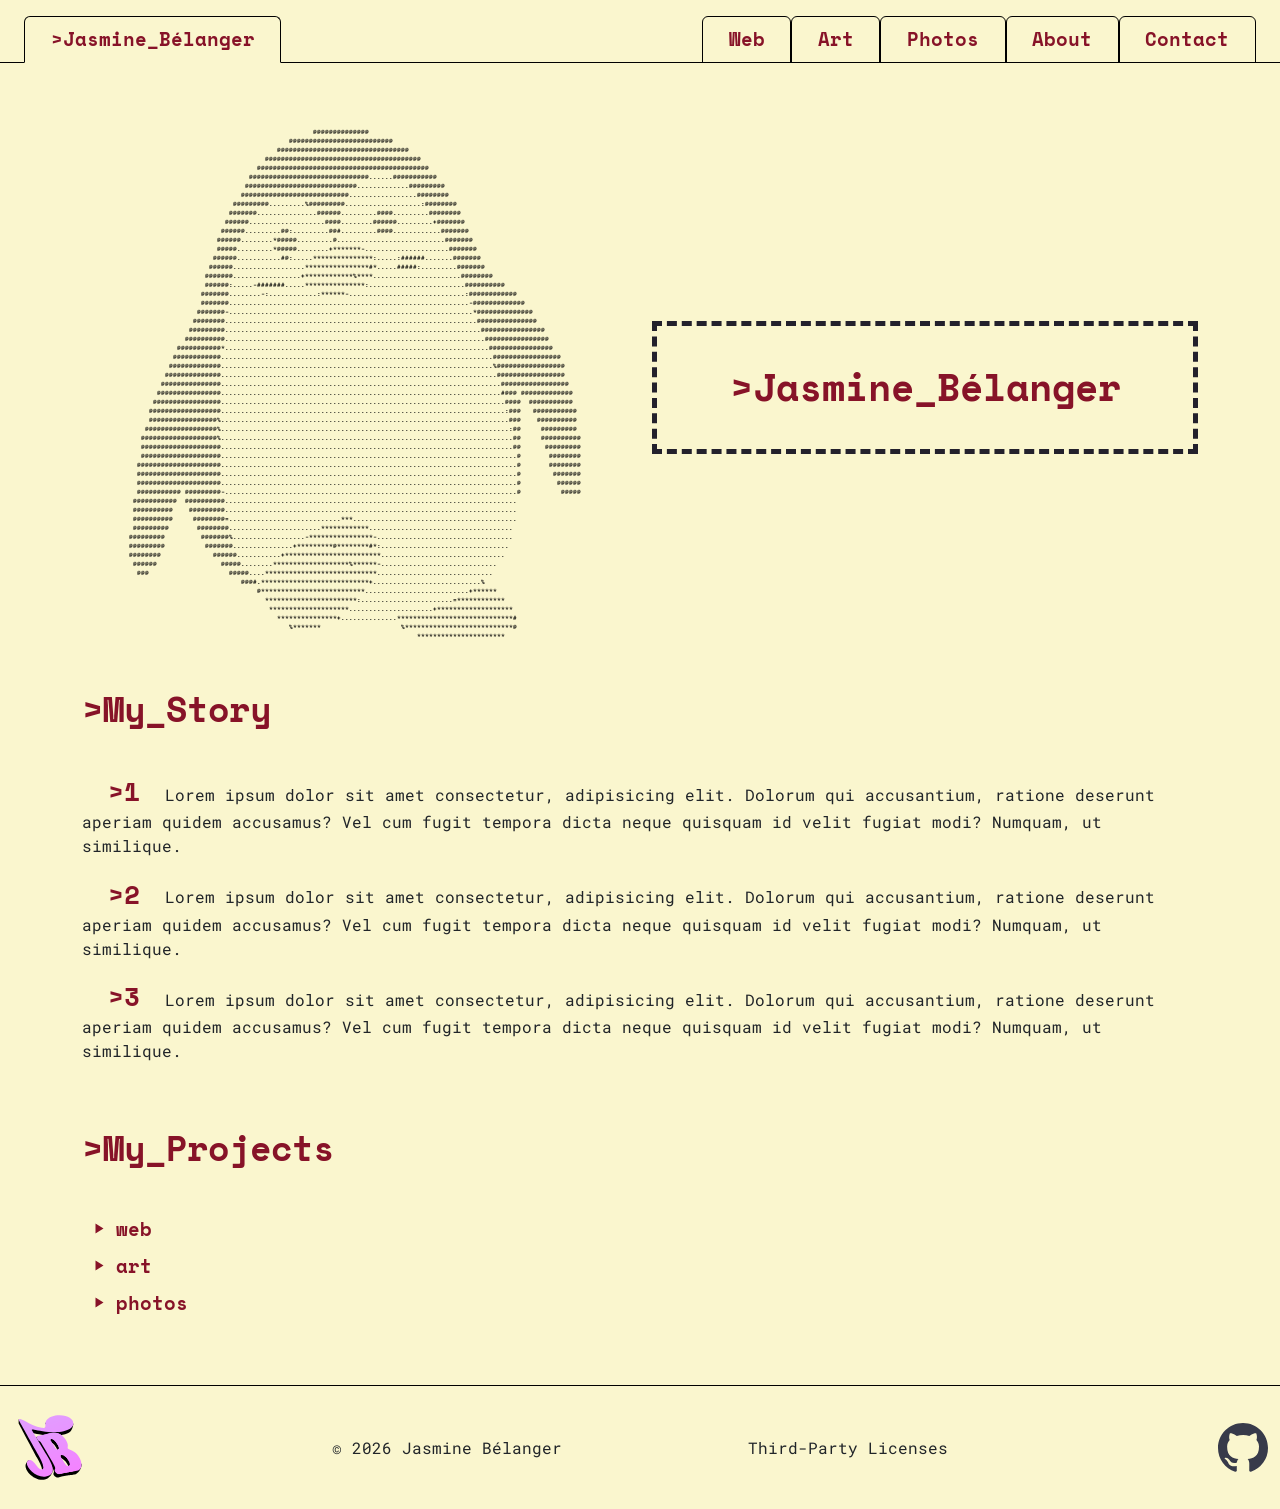
<file: index.html>
<!DOCTYPE html>
<html lang="en">

<head>
    <meta charset="UTF-8">
    <meta name="viewport" content="width=device-width, initial-scale=1.0">
    <title>Home | Jasmine Bélanger</title>

    <!-- google font -->
    <link rel="preconnect" href="https://fonts.googleapis.com">
    <link rel="preconnect" href="https://fonts.gstatic.com" crossorigin>
    <link
        href="https://fonts.googleapis.com/css2?family=Roboto+Mono:ital,wght@0,100..700;1,100..700&family=Space+Mono:ital,wght@0,400;0,700;1,400;1,700&display=swap"
        rel="stylesheet">

    <!-- Modified WCAG tree view pattern -->
     <link rel="stylesheet" href="./css/tree-view-navigation.css">

    <!-- bs -->
    <link href="https://cdn.jsdelivr.net/npm/bootstrap@5.3.8/dist/css/bootstrap.min.css" rel="stylesheet"
        integrity="sha384-sRIl4kxILFvY47J16cr9ZwB07vP4J8+LH7qKQnuqkuIAvNWLzeN8tE5YBujZqJLB" crossorigin="anonymous">

    <!-- animate -->
    <link href="https://unpkg.com/aos@2.3.1/dist/aos.css" rel="stylesheet">

    <!-- custom -->
    <link rel="stylesheet" href="./css/main.css">
</head>

<body>
    <a href="#maincontent" class="skip">Skip to main content</a> 
    <header>
        <nav class="navbar navbar-expand" aria-label="Main Navigation">
            <div class="w-100 ">
                <div class="navbar w-100" id="navbarNav">
                    <ul class="nav nav-tabs w-100 ps-4  pl-0 pe-sm-4">
                        <li class="nav-item">
                            <a class="nav-link active" aria-current="page" href="#" lang="fr">
                                <svg xmlns="http://www.w3.org/2000/svg" width="16" height="16" fill="currentColor" class="bi bi-house-fill d-md-none"
                                    viewBox="0 0 16 16">
                                    <path
                                        d="M8.707 1.5a1 1 0 0 0-1.414 0L.646 8.146a.5.5 0 0 0 .708.708L8 2.207l6.646 6.647a.5.5 0 0 0 .708-.708L13 5.793V2.5a.5.5 0 0 0-.5-.5h-1a.5.5 0 0 0-.5.5v1.293z" />
                                    <path d="m8 3.293 6 6V13.5a1.5 1.5 0 0 1-1.5 1.5h-9A1.5 1.5 0 0 1 2 13.5V9.293z" />
                                </svg>
                                <span aria-hidden="true" class="d-none d-md-inline">></span><span class="d-none d-md-inline">Jasmine_Bélanger</span>
                            </a>
                        </li>
                        <li class="nav-item">
                            <a class="nav-link" href="#">Web</a>
                        </li>
                        <li class="nav-item">
                            <a class="nav-link" href="#">Art</a>
                        </li>
                        <li class="nav-item">
                            <a class="nav-link" href="#">Photos</a>
                        </li>
                        <li class="nav-item">
                            <a class="nav-link" href="#">About</a>
                        </li>
                        <li class="nav-item">
                            <a class="nav-link" href="#">Contact</a>
                        </li>
                    </ul>
                </div>
            </div>
        </nav>
    </header>
    <main id="maincontent">
        <!-- hero -->
        <section>
            <div class="container">
                <div class="row flex-lg align-items-center justify-content-center pt-md-5 pt-4">
                    <div class="col-12 col-lg-6">
                        <!-- animation paragraphs, animation name is in the innerHTML -->
                        <p class="animate"
                            aria-hidden="true">penguin</p>
                            <span class="sr-only">ASCII animation of a penguin walking into frame and then waving at the camera, he keeps waving forever</span>
                    </div>
                    <div class="col-lg-6">
                        <h1 class="fw-bold text-body-emphasis text-center" lang="fr"><span aria-hidden="true">></span>Jasmine_Bélanger</h1>
                    </div>
                </div>
            </div>
        </section>

        <!-- Story -->
        <section>
            <div class="container py-3 ">
                <div class="row flex-lg align-items-center justify-content-center py-3">
                    <h2><span aria-hidden="true">></span>My_Story</h2>
                    <p><span class="story-number"><span aria-hidden="true">></span>1</span>Lorem ipsum dolor sit amet consectetur, adipisicing elit.
                        Dolorum qui accusantium, ratione deserunt aperiam quidem accusamus? Vel cum fugit tempora dicta
                        neque quisquam id velit fugiat modi? Numquam, ut similique.</p>
                    <p><span class="story-number"><span aria-hidden="true">></span>2</span>Lorem ipsum dolor sit amet consectetur, adipisicing elit.
                        Dolorum qui accusantium, ratione deserunt aperiam quidem accusamus? Vel cum fugit tempora dicta
                        neque quisquam id velit fugiat modi? Numquam, ut similique.</p>
                    <p><span class="story-number"><span aria-hidden="true">></span>3</span>Lorem ipsum dolor sit amet consectetur, adipisicing elit.
                        Dolorum qui accusantium, ratione deserunt aperiam quidem accusamus? Vel cum fugit tempora dicta
                        neque quisquam id velit fugiat modi? Numquam, ut similique.</p>
                </div>
            </div>
        </section>

        <!-- projects -->
        <section>
            <div class="container py-3 ">
                <h2><span aria-hidden="true">></span>My_Projects</h2>
                <nav aria-label="Project Navigation">
                    <ul class="treeview-navigation" role="tree" aria-label="My projects">
                        <li role="none">
                            <a role="treeitem" aria-expanded="false" aria-owns="id-web-subtree" href="#web">
                                <span class="label">
                                    <span class="icon">
                                        <svg xmlns="http://www.w3.org/2000/svg" width="13" height="10"
                                            viewBox="0 0 13 10">
                                            <polygon points="2 1, 12 1, 7 9"></polygon>
                                        </svg>
                                    </span>
                                    web
                                </span>
                            </a>
                            <ul id="id-web-subtree" role="group" aria-label="web">
                                <li role="none">
                                    <a role="treeitem" href="#portfolio">
                                        <span class="label">portfolio.txt</span>
                                    </a>
                                </li>
                                <li role="none">
                                    <a role="treeitem" href="#adminstration">
                                        <span class="label">pet_shelter.txt</span>
                                    </a>
                                </li>
                            </ul>
                        </li>
                        <li role="none">
                            <a role="treeitem" aria-expanded="false" aria-owns="id-art-subtree"
                                href="#art">
                                <span class="label">
                                    <span class="icon">
                                        <svg xmlns="http://www.w3.org/2000/svg" width="13" height="10"
                                            viewBox="0 0 13 10">
                                            <polygon points="2 1, 12 1, 7 9"></polygon>
                                        </svg>
                                    </span>
                                    art
                                </span>
                            </a>
                            <ul id="id-art-subtree" role="group" aria-label="art">
                                <li role="none">
                                    <a role="treeitem" aria-expanded="false" aria-owns="id-vector-subtree"
                                        href="#vector">
                                        <span class="label">
                                            <span class="icon">
                                                <svg xmlns="http://www.w3.org/2000/svg" width="13" height="10"
                                                    viewBox="0 0 13 10">
                                                    <polygon points="2 1, 12 1, 7 9"></polygon>
                                                </svg>
                                            </span>
                                            vector
                                        </span>
                                    </a>
                                    <ul id="id-vector-subtree" role="group" aria-label="vector">
                                        <li role="none">
                                            <a role="treeitem" href="#capitalist_penguin">
                                                <span class="label">capitalist_penguin.txt</span>
                                            </a>
                                        </li>
                                        <li role="none">
                                            <a role="treeitem" href="#website_icons">
                                                <span class="label">website_icons.txt</span>
                                            </a>
                                        </li>
                                        <li role="none">
                                            <a role="treeitem" href="#logo">
                                                <span class="label">logo.txt</span>
                                            </a>
                                        </li>
                                    </ul>
                                </li>
                                <li role="none">
                                    <a role="treeitem" aria-expanded="false" aria-owns="id-drawing-subtree"
                                        href="#drawing">
                                        <span class="label">
                                            <span class="icon">
                                                <svg xmlns="http://www.w3.org/2000/svg" width="13" height="10"
                                                    viewBox="0 0 13 10">
                                                    <polygon points="2 1, 12 1, 7 9"></polygon>
                                                </svg>
                                            </span>
                                            drawing
                                        </span>
                                    </a>
                                    <ul id="id-drawing-subtree" role="group" aria-label="drawing">
                                        <li role="none">
                                            <a role="treeitem" href="#flowers">
                                                <span class="label">flowers.txt</span>
                                            </a>
                                        </li>
                                        <li role="none">
                                            <a role="treeitem" href="#penguins">
                                                <span class="label">penguins.txt</span>
                                            </a>
                                        </li>
                                    </ul>
                                </li>
                            </ul>
                        </li>
                        <li role="none">
                            <a role="treeitem" aria-expanded="false" aria-owns="id-photos-subtree" href="#photos">
                                <span class="label">
                                    <span class="icon">
                                        <svg xmlns="http://www.w3.org/2000/svg" width="13" height="10"
                                            viewBox="0 0 13 10">
                                            <polygon points="2 1, 12 1, 7 9"></polygon>
                                        </svg>
                                    </span>
                                    photos
                                </span>
                            </a>
                            <ul id="id-photos-subtree" role="group" aria-label="photos">
                                <li role="none">
                                    <a role="treeitem" aria-expanded="false" aria-owns="id-nature-subtree"
                                        href="#nature">
                                        <span class="label">
                                            <span class="icon">
                                                <svg xmlns="http://www.w3.org/2000/svg" width="13" height="10"
                                                    viewBox="0 0 13 10">
                                                    <polygon points="2 1, 12 1, 7 9"></polygon>
                                                </svg>
                                            </span>
                                            nature
                                        </span>
                                    </a>
                                    <ul id="id-nature-subtree" role="group" aria-label="nature">
                                        <li role="none">
                                            <a role="treeitem" href="#lac_aux_bouleau">
                                                <span class="label">lac_aux_bouleau.txt</span>
                                            </a>
                                        </li>
                                        <li role="none">
                                            <a role="treeitem" href="#mud_lake">
                                                <span class="label">mud_lake.txt</span>
                                            </a>
                                        </li>
                                    </ul>
                                </li>
                                <li role="none">
                                    <a role="treeitem" aria-expanded="false" aria-owns="id-wildlife-subtree"
                                        href="#wildlife">
                                        <span class="label">
                                            <span class="icon">
                                                <svg xmlns="http://www.w3.org/2000/svg" width="13" height="10"
                                                    viewBox="0 0 13 10">
                                                    <polygon points="2 1, 12 1, 7 9"></polygon>
                                                </svg>
                                            </span>
                                            wildlife
                                        </span>
                                    </a>
                                    <ul id="id-wildlife-subtree" role="group" aria-label="wildlife">
                                        <li role="none">
                                            <a role="treeitem" href="#wildlife_mud_lake">
                                                <span class="label">mud_lake.txt</span>
                                            </a>
                                        </li>
                                    </ul>
                                </li>
                                <li role="none">
                                    <a role="treeitem" aria-expanded="false" aria-owns="id-pets-subtree"
                                        href="#pets">
                                        <span class="label">
                                            <span class="icon">
                                                <svg xmlns="http://www.w3.org/2000/svg" width="13" height="10"
                                                    viewBox="0 0 13 10">
                                                    <polygon points="2 1, 12 1, 7 9"></polygon>
                                                </svg>
                                            </span>
                                            pets
                                        </span>
                                    </a>
                                    <ul id="id-pets-subtree" role="group" aria-label="pets">
                                        <li role="none">
                                            <a role="treeitem" href="#misty_the_cat">
                                                <span class="label">misty_the_cat.txt</span>
                                            </a>
                                        </li>
                                        <li role="none">
                                            <a role="treeitem" href="#charlie_the_dog">
                                                <span class="label">charlie_the_dog.txt</span>
                                            </a>
                                        </li>
                                    </ul>
                                </li>
                            </ul>
                        </li>
                    </ul>
                </nav>
            </div>
        </section>
    </main>
    <footer class="mt-5 py-2 py-md-4">
        <div class="container-fluid">
            <div class="row align-items-center justify-content-between">
                <div class="col-12 col-md-3 my-4 my-md-0 text-center text-md-start">
                    <a href="./index.html" class="navbar-brand">
                        <img src="./img/logo.svg" alt="" width="75" height="75">
                    </a>
                </div>
                <div class="col-12 col-md-3 mb-4 mb-md-0 text-center text-md-start">
                    © 2026 Jasmine Bélanger
                </div>
                <div class="col-12 col-md-3 mb-4 mb-md-0 text-center text-md-end">
                    <a href="./licenses.html">Third-Party Licenses</a>
                </div>
                <div class="col-12 col-md-3 mb-4 mb-md-0 text-center text-md-end">
                    <a target="_blank" href="https://github.com/JazzyMine51">
                        <svg xmlns="http://www.w3.org/2000/svg" width="50" class="bi bi-github" viewBox="0 0 16 16">
                            <path
                                d="M8 0C3.58 0 0 3.58 0 8c0 3.54 2.29 6.53 5.47 7.59.4.07.55-.17.55-.38 0-.19-.01-.82-.01-1.49-2.01.37-2.53-.49-2.69-.94-.09-.23-.48-.94-.82-1.13-.28-.15-.68-.52-.01-.53.63-.01 1.08.58 1.23.82.72 1.21 1.87.87 2.33.66.07-.52.28-.87.51-1.07-1.78-.2-3.64-.89-3.64-3.95 0-.87.31-1.59.82-2.15-.08-.2-.36-1.02.08-2.12 0 0 .67-.21 2.2.82.64-.18 1.32-.27 2-.27s1.36.09 2 .27c1.53-1.04 2.2-.82 2.2-.82.44 1.1.16 1.92.08 2.12.51.56.82 1.27.82 2.15 0 3.07-1.87 3.75-3.65 3.95.29.25.54.73.54 1.48 0 1.07-.01 1.93-.01 2.2 0 .21.15.46.55.38A8.01 8.01 0 0 0 16 8c0-4.42-3.58-8-8-8" />
                        </svg>
                    </a>
                </div>
            </div>
        </div>
    </footer>
    <!-- modified WCAG tree view code -->
    <script src="./js/tree-view-navigation.js"></script>

    <!-- ASCII animation -->
    <script type="module" src="./js/render.js"></script>

    <!-- BS -->
    <script src="https://cdn.jsdelivr.net/npm/bootstrap@5.3.8/dist/js/bootstrap.bundle.min.js"
        integrity="sha384-FKyoEForCGlyvwx9Hj09JcYn3nv7wiPVlz7YYwJrWVcXK/BmnVDxM+D2scQbITxI"
        crossorigin="anonymous"></script>

    <!-- animate on scroll -->
    <script src="https://unpkg.com/aos@2.3.1/dist/aos.js"></script>
    <script>
        AOS.init();
    </script>
</body>

</html>
</file>
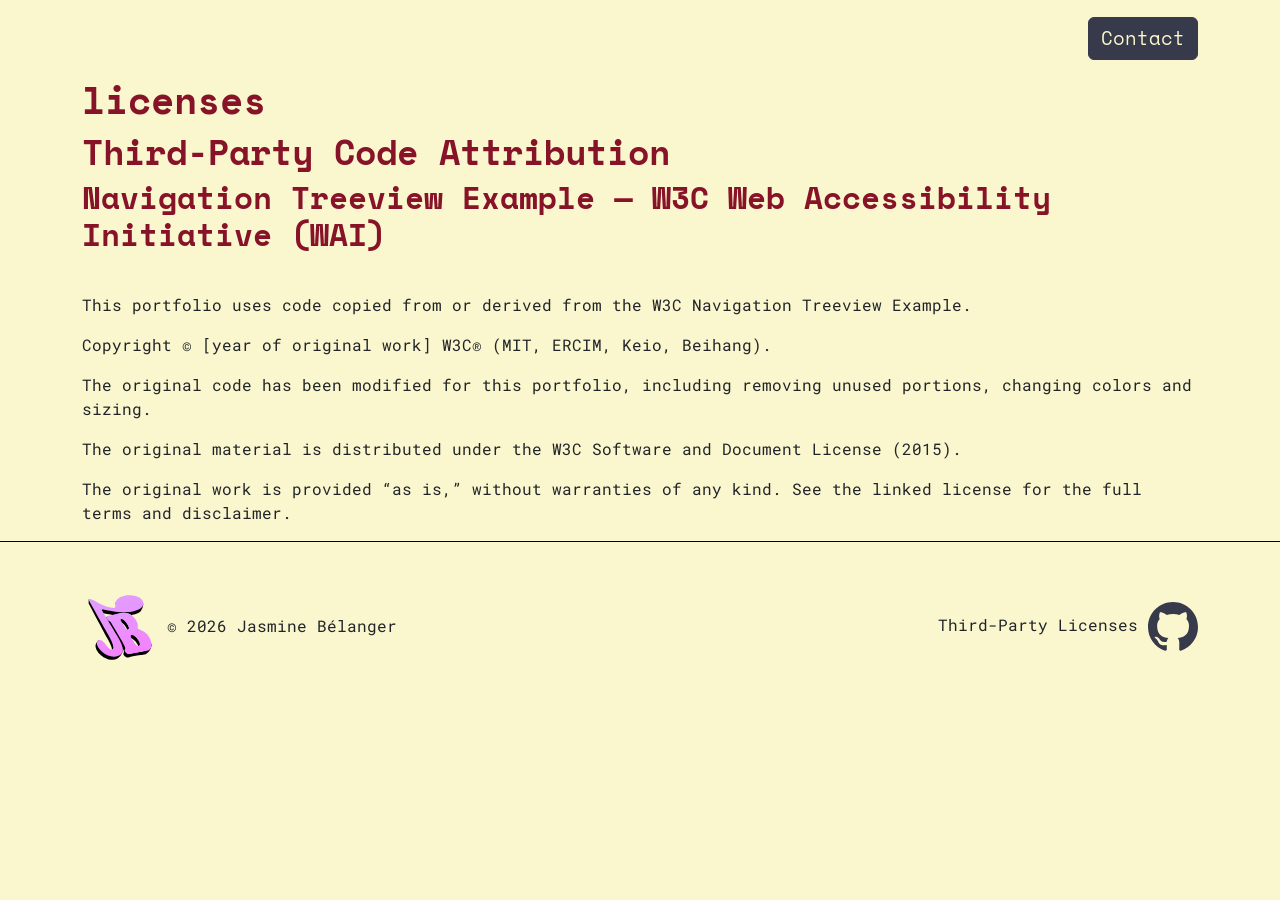
<file: licenses.html>
<!DOCTYPE html>
<html lang="en">

<head>
    <meta charset="UTF-8">
    <meta name="viewport" content="width=device-width, initial-scale=1.0">
    <title>Home | Jasmine Bélanger</title>

    <!-- google font -->
    <link rel="preconnect" href="https://fonts.googleapis.com">
    <link rel="preconnect" href="https://fonts.gstatic.com" crossorigin>
    <link
        href="https://fonts.googleapis.com/css2?family=Roboto+Mono:ital,wght@0,100..700;1,100..700&family=Space+Mono:ital,wght@0,400;0,700;1,400;1,700&display=swap"
        rel="stylesheet">

    <!-- Modified WCAG tree view pattern -->
    <link rel="stylesheet" href="./css/tree-view-navigation.css">

    <!-- bs -->
    <link href="https://cdn.jsdelivr.net/npm/bootstrap@5.3.8/dist/css/bootstrap.min.css" rel="stylesheet"
        integrity="sha384-sRIl4kxILFvY47J16cr9ZwB07vP4J8+LH7qKQnuqkuIAvNWLzeN8tE5YBujZqJLB" crossorigin="anonymous">

    <!-- animate -->
    <link href="https://unpkg.com/aos@2.3.1/dist/aos.css" rel="stylesheet">

    <!-- custom -->
    <link rel="stylesheet" href="./css/main.css">
</head>

<body>
    <header>
        <nav class="navbar navbar-expand" aria-label="Main Navigation">
            <div class="container">
                <div class="navbar w-100" id="navbarNav">
                    <ul class="navbar-nav d-flex flex-wrap justify-content-center align-items-center w-100">
                        <li class="nav-item">
                            <a class="nav-link active" aria-current="page" href="./index.html">>Jasmine_Bélanger</a>
                        </li>
                        <li class="nav-item">
                            <a class="nav-link" href="#">Web</a>
                        </li>
                        <li class="nav-item">
                            <a class="nav-link" href="#">Art</a>
                        </li>
                        <li class="nav-item">
                            <a class="nav-link" href="#">Photos</a>
                        </li>
                        <li class="nav-item">
                            <a class="nav-link" href="#">About</a>
                        </li>
                        <li class="nav-item">
                            <a class="btn btn-primary" href="#">Contact</a>
                        </li>
                    </ul>
                </div>
            </div>
        </nav>
    </header>
    <main>
        <!-- hero -->
        <section>
            <div class="container">
                <h1 class="border-0 p-0">licenses</h1>

                <h2 class="p-0">
                    Third-Party Code Attribution
                </h2>

                <h3>
                    Navigation Treeview Example — W3C Web Accessibility Initiative (WAI)
                </h3>

                <p>
                    This portfolio uses code copied from or derived from the W3C Navigation Treeview Example.
                </p>

                <p>
                    Copyright © [year of original work] W3C® (MIT, ERCIM, Keio, Beihang).
                </p>

                <p>
                    The original code has been modified for this portfolio, including removing unused portions, changing colors and sizing.
                </p>

                <p>
                    The original material is distributed under the W3C Software and Document License (2015).
                </p>

                <p>
                    The original work is provided “as is,” without warranties of any kind. See the linked license for
                    the full terms and disclaimer.
                </p>
            </div>
        </section>
    </main>
    <footer>
        <div class="container py-5 ">
            <div class="row align-items-center justify-content-between">
                <div class="col-auto mb-2 mb-md-0">
                    <a href="./index.html" class="navbar-brand">
                        <img src="./img/logo.svg" alt="" width="75" height="75">
                    </a>
                    © 2026 Jasmine Bélanger
                </div>
                <div class="col-auto">
                    <a href="./licenses.html">Third-Party Licenses</a>
                    <a target="_blank" href="https://github.com/JazzyMine51">
                        <svg xmlns="http://www.w3.org/2000/svg" width="50" class="bi bi-github" viewBox="0 0 16 16">
                            <path
                                d="M8 0C3.58 0 0 3.58 0 8c0 3.54 2.29 6.53 5.47 7.59.4.07.55-.17.55-.38 0-.19-.01-.82-.01-1.49-2.01.37-2.53-.49-2.69-.94-.09-.23-.48-.94-.82-1.13-.28-.15-.68-.52-.01-.53.63-.01 1.08.58 1.23.82.72 1.21 1.87.87 2.33.66.07-.52.28-.87.51-1.07-1.78-.2-3.64-.89-3.64-3.95 0-.87.31-1.59.82-2.15-.08-.2-.36-1.02.08-2.12 0 0 .67-.21 2.2.82.64-.18 1.32-.27 2-.27s1.36.09 2 .27c1.53-1.04 2.2-.82 2.2-.82.44 1.1.16 1.92.08 2.12.51.56.82 1.27.82 2.15 0 3.07-1.87 3.75-3.65 3.95.29.25.54.73.54 1.48 0 1.07-.01 1.93-.01 2.2 0 .21.15.46.55.38A8.01 8.01 0 0 0 16 8c0-4.42-3.58-8-8-8" />
                        </svg>
                    </a>
                </div>
            </div>
        </div>
    </footer>
    <!-- modified WCAG tree view code -->
    <script src="./js/tree-view-navigation.js"></script>

    <!-- ASCII animation -->
    <script type="module" src="./js/render.js"></script>

    <!-- BS -->
    <script src="https://cdn.jsdelivr.net/npm/bootstrap@5.3.8/dist/js/bootstrap.bundle.min.js"
        integrity="sha384-FKyoEForCGlyvwx9Hj09JcYn3nv7wiPVlz7YYwJrWVcXK/BmnVDxM+D2scQbITxI"
        crossorigin="anonymous"></script>

    <!-- animate on scroll -->
    <script src="https://unpkg.com/aos@2.3.1/dist/aos.js"></script>
    <script>
        AOS.init();
    </script>
</body>

</html>
</file>
<file: css/tree-view-navigation.css>
.treeview-navigation {
  font-size: 1.2em;
}

.treeview-navigation ul,
.treeview-navigation li {
  margin: 0;
  padding: 0;
  padding-left: 4em;
}

.treeview-navigation li li span.label {
  padding-left: 1em;
}

.treeview-navigation li li li span.label {
  padding-left: 2em;
}

.treeview-navigation[role="tree"] {
  margin: 0;
  padding: 0;
  list-style: none;
}

.treeview-navigation[role="tree"] li {
  margin: 0;
  padding: 0;
  list-style: none;
}

.treeview-navigation a[role="treeitem"] ul {
  margin: 0;
  padding: 0;
}

.treeview-navigation
  a[role="treeitem"][aria-expanded="false"]
  + [role="group"] {
  display: none;
}

.treeview-navigation a[role="treeitem"][aria-expanded="true"] + [role="group"] {
  display: block;
}

.treeview-navigation a[role="treeitem"] > span svg {
  transform: translate(0, 0);
}

.treeview-navigation a[role="treeitem"][aria-expanded="false"] > span svg {
  transform: rotate(270deg) translate(2px, 2px);
}

.treeview-navigation a[role="treeitem"] {
  margin: 0;
  padding: 4px;
  padding-left: 9px;
  text-decoration: none;
  color: #871328;
  border: none;
  display: block;
}

.treeview-navigation a[role="treeitem"][aria-current] {
  border-left: 5px solid #871328;
  padding-left: 4px;
  background-color: #ddd;
}

.treeview-navigation a[role="treeitem"] span.icon svg polygon {
  stroke-width: 2px;
  fill: currentcolor;
  stroke: transparent;
}

/* disable default keyboard focus styling for treeitems
   Keyboard focus is styled with the following CSS */

.treeview-navigation a[role="treeitem"]:focus {
  outline: 0;
  padding: 2px;
  padding-left: 7px;
  border: 5px #871328 solid;
}

.treeview-navigation a[role="treeitem"][aria-current]:focus {
  padding-left: 4px;
  border-left-width: 5px;
}

.treeview-navigation a[role="treeitem"]:hover {
  background-color: #871328;
  color: #FAF6CE;
  text-decoration: underline;
  padding-left: 4px;
  border-left: 5px solid #333;
}

.treeview-navigation a[role="treeitem"] span.icon:hover {
  color: #333;
}

.treeview-navigation a[role="treeitem"] span.icon svg polygon:hover {
  stroke: currentcolor;
}
</file>
<file: css/main.css>
:root {
    --primary-rgb: 250, 246, 206;
    --primary-hex: #FAF6CE;

    --secondary-rgb: 135, 19, 40;
    --secondary-hex: #871328;

    /* --tertiary-rgb:; */
    /* --tertiary-hex:; */

    --text-color-rbg: 0, 0, 0;
    --text-color-hex: #000;

    --bs-border-color: #000;

    --bs-primary-rgb: var(--primary-rgb);
    --bs-body-bg: var(--primary-hex);

    --bs-link-color: var(--secondary-hex);
    --bs-link-color-rgb: var(--secondary-hex);
    --bs-link-hover-color: #612a61;

    --bs-emphasis-color: var(--secondary-hex);
    --bs-emphasis-color-rgb: var(--primary-rgb);

    --bs-secondary: var(--primary-hex);
    --bs-secondary-rgb: var(--primary-rgb);

    --bs-nav-link-font-size: 1.2em;

    --serif-font: "Space Mono", monospace;
    --sans-serif-font: "Roboto Mono", monospace;
    --bs-body-font-family: var(--sans-serif-font);


    /* font sizes */
    --fs-sm: clamp(1rem, -0.03vi + 1.01rem, 0.98rem);
    --fs-base: clamp(1.25rem, 0.11vi + 1.22rem, 1.31rem);
    --fs-md: clamp(1.56rem, 0.34vi + 1.48rem, 1.75rem);
    --fs-lg: clamp(1.95rem, 0.69vi + 1.78rem, 2.33rem);
    --fs-xl: clamp(2.44rem, 1.21vi + 2.14rem, 3.11rem);
}

.btn-primary {
    --bs-btn-color: #FAF6CE;
    --bs-btn-bg: #373A4A;
    --bs-btn-border-color: #373A4A;

    --bs-btn-hover-color: #FAF6CE;
    --bs-btn-hover-bg: #2e2c3a;
    --bs-btn-hover-border-color: #2e2c3a;

    --bs-btn-active-color: #FAF6CE;
    --bs-btn-active-bg: #23212c;
    --bs-btn-active-border-color: #2e2c3a;
}

/* class to only show content to screen readers */
.sr-only,
.skip {
    position: absolute;
    left: -10000px;
    top: auto;
    width: 1px;
    height: 1px;
    overflow: hidden;
}

/* skip link visible when in focus */
.skip:focus {
    outline: none;
    text-decoration: underline;
    color: var(--bs-link-color);
    font-size: 2em;
    position: static;
    width: auto;
    height: auto;
}

nav .btn {
    --bs-btn-font-size: 1.2em;
}

nav {
    font-family: var(--serif-font);
    font-weight: 900;

    /* border-bottom: #23212c 1px solid; */
}

nav[aria-label="Main Navigation"] li:first-of-type {
    margin-right: auto;
    width: auto;
}

nav[aria-label="Main Navigation"] li:last-of-type {
    width: auto;
}

.nav {
    --bs-nav-link-padding-x: clamp(0.2rem, 2vw, 1.8rem);
}

.nav-tabs .nav-link {  
    border-color: #000;
}

.nav-tabs {
    --bs-nav-tabs-link-hover-border-color: var(--secondary-hex);
}

.nav-tabs a:focus,.nav-tabs a:hover, .nav-link.active:focus, .nav-link.active:hover {
    text-decoration: underline;
    background-color: var(--secondary-hex);
    color: var(--primary-hex);
}

.nav-item a:focus-visible {
    box-shadow: none;
}

h1,
h2,
h3,
h4,
h5 {
    font-family: var(--serif-font);
    font-weight: 900;
    color: var(--secondary-hex);
    padding-bottom: 1em;
}

/* Hero section */
h1 {
    font-size: clamp(2em, 3vw, 3em);
    padding: 1em;
}

h2 {
    font-size: clamp(1.7em, 2.7vw, 2.7em);
}

h3 {
    font-size: clamp(1.4em, 2.4vw, 2.4em);
}

h4 {
    font-size: clamp(1.1em, 2.1vw, 2.1em);
}

h5 {
    font-size: clamp(1em, 2vw, 2em);
}

div>h1 {
    border: #23212c dashed 5px;
}

.animate {
    white-space: pre-wrap;
    color: var(--text-color-hex);
    font-family: "Roboto Mono", monospace;
    font-weight: 900;
    text-align: center;
    font-size: clamp(0.3em, 0.5vw, 0.5em);
    line-height: normal;
}

/* story section */
.story-number {
    font-family: var(--serif-font);
    font-weight: 900;
    color: var(--secondary-hex);
    padding: 1em;
    font-size: clamp(1em, 2vw, 2em);
}

.card:hover,
a:focus .card {
    border-color: var(--secondary-hex);
}

.card-title {
    font-family: var(--serif-font);
    font-weight: 900;
    color: var(--secondary-hex);
    padding-bottom: 1em;
    font-size: clamp(1em, 2vw, 1.3em);

}

a {
    /* remove the link stuff */
    text-decoration: none;
}

/* nav[aria-label="Project Navigation"]{
    box-shadow: inset 0 0 0 4px  #871328 ;
} */

nav[aria-label="Project Navigation"]:has(a:focus){
    box-shadow: inset 0 0 0 1px  #000000 ;
}

footer {
    border-top: var(--bs-border-color) solid 1px;
}

footer svg {
    fill: #373A4A;
    transition: fill 0.2s;
}

footer svg:hover {
    fill: var(--secondary-hex);
}

/* tablet style */
@media (min-width: 768px) {

}

/* desktop style */
@media (min-width: 1200px) {

}
</file>
